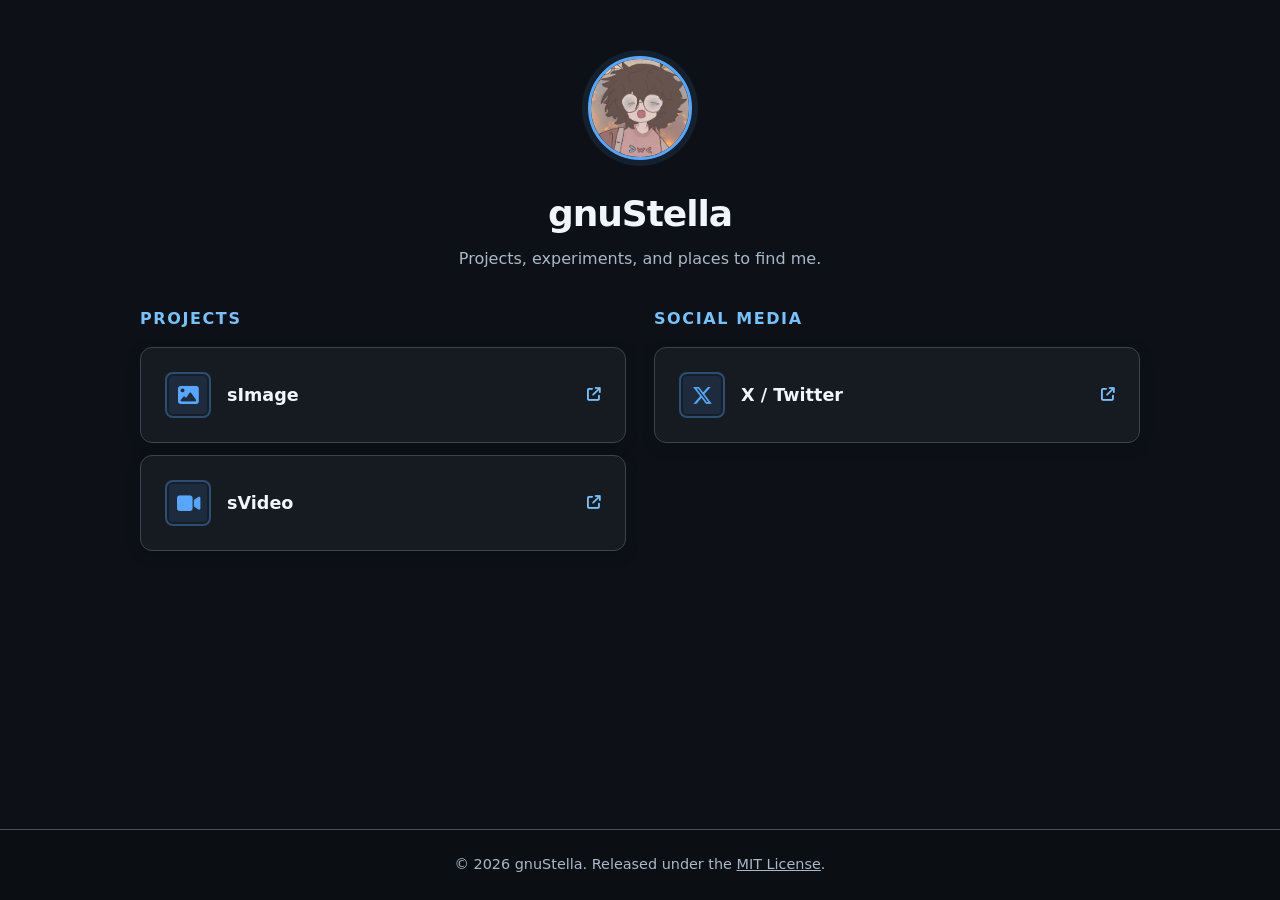
<file: index.html>
<!DOCTYPE html>
<html lang="en">
<head>
  <meta charset="UTF-8">
  <meta name="viewport" content="width=device-width, initial-scale=1.0">

  <title>gnuStella | Projects & Social Media</title>
  <meta name="description" content="Explore my projects and find me on social media.">
  <meta name="theme-color" content="#0d1117">

  <!-- Open Graph metadata -->
  <meta property="og:title" content="gnuStella | Projects & Social Media">
  <meta property="og:description" content="Explore my projects and find me on social media.">
  <meta property="og:type" content="website">
  <meta property="og:url" content="https://gnustella-lab.github.io/Newstarcore/">
  <meta property="og:image" content="https://gnustella-lab.github.io/Newstarcore/avatar.png">

  <!-- Emoji favicon -->
  <link rel="icon" href="data:image/svg+xml,<svg xmlns=%22http://www.w3.org/2000/svg%22 viewBox=%220 0 100 100%22><text y=%22.9em%22 font-size=%2290%22>✦</text></svg>">

  <!-- Font Awesome icons -->
  <link
    rel="stylesheet"
    href="https://cdnjs.cloudflare.com/ajax/libs/font-awesome/6.7.2/css/all.min.css"
    integrity="sha512-Evv84Mr4kqVGRNSgIGL/F/aIDqQb7xQ2vcrdIwxfjThSH8CSR7PBEakCr51Ck+w+/U6swU2Im1vVX0SVk9ABhg=="
    crossorigin="anonymous"
    referrerpolicy="no-referrer"
  >

  <style>
    :root {
      color-scheme: dark;
      --background: #0d1117;
      --card: #161b22;
      --card-hover: #1c2129;
      --text: #c9d1d9;
      --muted: #aab8c8;
      --accent: #58a6ff;
      --accent-bright: #79c0ff;
      --border: #3d444d;
      --footer-border: #484f58;
    }

    * {
      box-sizing: border-box;
    }

    html {
      min-height: 100%;
    }

    body {
      min-height: 100vh;
      margin: 0;
      display: flex;
      flex-direction: column;
      background: var(--background);
      color: var(--text);
      font-family: Inter, ui-sans-serif, system-ui, -apple-system, BlinkMacSystemFont, "Segoe UI", sans-serif;
      line-height: 1.5;
    }

    a {
      color: inherit;
    }

    .container {
      width: min(1000px, calc(100% - 40px));
      margin-inline: auto;
    }

    .profile {
      padding: 56px 0 36px;
      text-align: center;
    }

    .avatar {
      width: 104px;
      height: 104px;
      border: 3px solid var(--accent);
      border-radius: 50%;
      object-fit: cover;
      background: var(--card);
      box-shadow: 0 0 0 6px rgb(88 166 255 / 10%);
    }

    h1 {
      margin: 20px 0 6px;
      color: #f0f6fc;
      font-size: clamp(1.75rem, 5vw, 2.25rem);
      letter-spacing: -0.03em;
    }

    .tagline {
      margin: 0;
      color: var(--muted);
      font-size: 1rem;
      font-weight: 450;
    }

    main {
      flex: 1;
    }

    .links-grid {
      display: grid;
      grid-template-columns: 1fr;
      gap: 24px;
      padding-bottom: 56px;
    }

    .column {
      min-width: 0;
    }

    .column h2 {
      margin: 0 0 16px;
      color: var(--accent-bright);
      font-size: 1rem;
      font-weight: 750;
      letter-spacing: 0.1em;
      text-transform: uppercase;
    }

    .card-list {
      display: grid;
      gap: 12px;
    }

    .link-card {
      display: flex;
      align-items: center;
      gap: 16px;
      min-height: 96px;
      padding: 22px 24px;
      border: 1px solid var(--border);
      border-radius: 12px;
      background: var(--card);
      box-shadow: 0 4px 14px rgb(0 0 0 / 18%);
      cursor: pointer;
      text-decoration: none;
      transition: transform 0.2s ease, box-shadow 0.2s ease, border-color 0.2s ease, background-color 0.2s ease;
    }

    .link-card:hover {
      transform: translateY(-5px) scale(1.012);
      border-color: var(--accent);
      background: var(--card-hover);
      box-shadow: 0 14px 32px rgb(0 0 0 / 34%), 0 0 0 1px rgb(88 166 255 / 20%);
    }

    .link-card:active {
      transform: translateY(-1px) scale(0.995);
    }

    .link-card:focus-visible {
      outline: 3px solid rgb(88 166 255 / 45%);
      outline-offset: 3px;
    }

    .card-icon {
      display: grid;
      flex: 0 0 46px;
      width: 46px;
      height: 46px;
      place-items: center;
      border: 2px solid rgb(88 166 255 / 28%);
      border-radius: 8px;
      background: rgb(88 166 255 / 12%);
      color: var(--accent);
      font-size: 1.3rem;
      box-shadow: inset 0 0 0 2px rgb(13 17 23 / 45%);
    }

    .card-title {
      flex: 1;
      color: #f0f6fc;
      font-size: 1.1rem;
      font-weight: 650;
    }

    .card-arrow {
      color: var(--accent-bright);
      font-size: 0.85rem;
      transition: transform 0.2s ease, color 0.2s ease;
    }

    .link-card:hover .card-arrow {
      transform: translateX(3px);
      color: var(--accent);
    }

    footer {
      padding: 24px 16px;
      border-top: 1px solid var(--footer-border);
      background: #0b0f14;
      color: var(--muted);
      font-size: 0.9rem;
      font-weight: 450;
      text-align: center;
    }

    footer p {
      margin: 0;
    }

    @media (min-width: 600px) {
      .links-grid {
        grid-template-columns: repeat(2, minmax(0, 1fr));
        gap: 28px;
      }
    }

    @media (prefers-reduced-motion: reduce) {
      *,
      *::before,
      *::after {
        scroll-behavior: auto !important;
        transition-duration: 0.01ms !important;
      }
    }
  </style>
</head>
<body>
  <header class="profile container">
    <img
      class="avatar"
      src="avatar.png"
      alt="gnuStella profile picture"
      width="104"
      height="104"
    >
    <h1>gnuStella</h1>
    <p class="tagline">Projects, experiments, and places to find me.</p>
  </header>

  <main class="container">
    <div class="links-grid">
      <section class="column" aria-labelledby="projects-title">
        <h2 id="projects-title">Projects</h2>
        <div class="card-list">
          <a class="link-card" href="https://gnustella-lab.github.io/sImage/" target="_blank" rel="noopener noreferrer">
            <span class="card-icon" aria-hidden="true"><i class="fa-solid fa-image"></i></span>
            <span class="card-title">sImage</span>
            <i class="fa-solid fa-arrow-up-right-from-square card-arrow" aria-hidden="true"></i>
          </a>

          <a class="link-card" href="https://gnustella-lab.github.io/sVideo/" target="_blank" rel="noopener noreferrer">
            <span class="card-icon" aria-hidden="true"><i class="fa-solid fa-video"></i></span>
            <span class="card-title">sVideo</span>
            <i class="fa-solid fa-arrow-up-right-from-square card-arrow" aria-hidden="true"></i>
          </a>

          <!-- Add more project cards here -->
        </div>
      </section>

      <section class="column" aria-labelledby="social-title">
        <h2 id="social-title">Social Media</h2>
        <div class="card-list">
          <a class="link-card" href="https://x.com/newstarcore" target="_blank" rel="noopener noreferrer">
            <span class="card-icon" aria-hidden="true"><i class="fa-brands fa-x-twitter"></i></span>
            <span class="card-title">X / Twitter</span>
            <i class="fa-solid fa-arrow-up-right-from-square card-arrow" aria-hidden="true"></i>
          </a>

          <!-- Add more social media cards here -->
        </div>
      </section>
    </div>
  </main>

  <footer>
    <p>&copy; <span id="current-year"></span> gnuStella. Released under the <a href="https://github.com/gnustella-lab/Newstarcore/blob/main/LICENSE">MIT License</a>.</p>
  </footer>

  <script>
    // Keep the copyright year current automatically.
    document.getElementById("current-year").textContent = new Date().getFullYear();
  </script>
</body>
</html>
</file>
